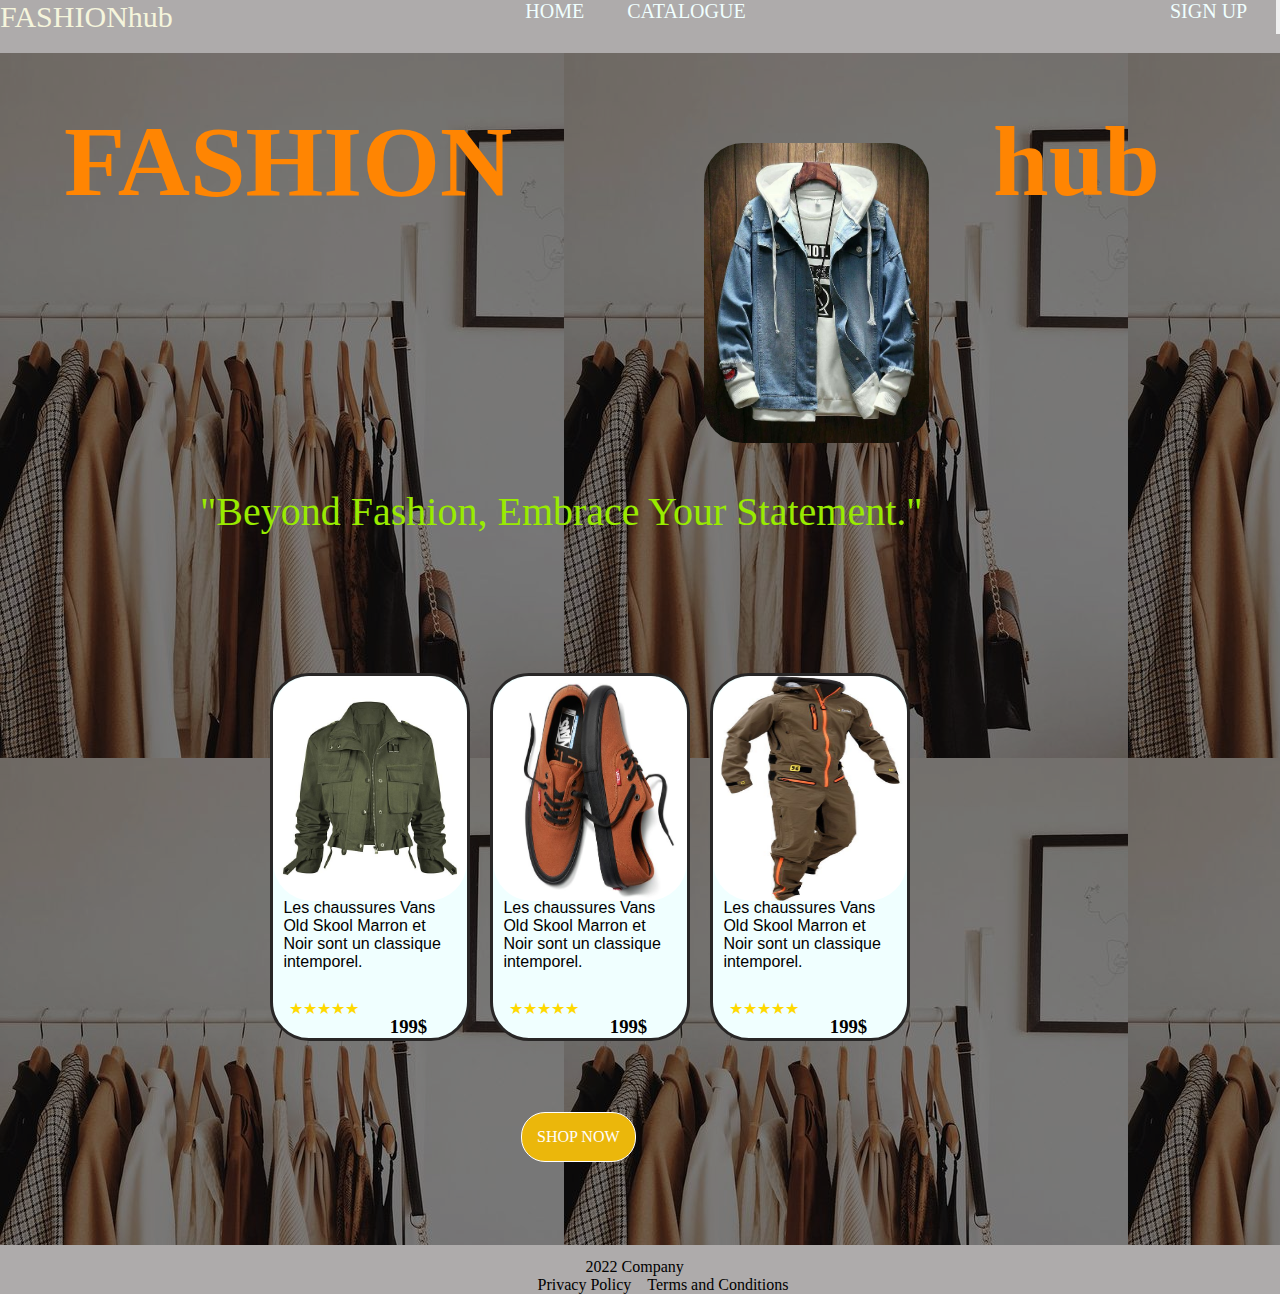
<file: index.html>
<!DOCTYPE html>
<html lang="en">
  <head>
    <meta charset="UTF-8" />
    <meta name="viewport" content="width=device-width, initial-scale=1.0" />
    <title>FASHIONHUB</title>
    <link rel="stylesheet" href="style.css" />
  </head>
  <body>
    <header>
      <a href="index.html" class="LOGO">FASHIONhub</a>
      <nav>
        <a href="index.html">HOME</a>
        <a class="CATA" href="cataliogue.html">CATALOGUE</a>
        <a href="INSCREPTION.html">SIGN UP</a>
      </nav>
      <button id="btnn">
        <span></span>
        <span></span>
        <span></span>
      </button>
    </header>

    <main class="main">
      <section>
        <div class="image">
           <div class="lop"><h1>FASHION</h1></div> 
          <img src="IMAGES/JEAN7.png" alt="K?K" />
          <div class="lop"><h1>hub</h1></div>
        </div>
        <p class="par1">"Beyond Fashion, Embrace Your Statement."</p>
      </section>

      <section class="homel">
        <div class="vdn">
          <img src="IMAGES/abd.jpg" alt="uu" />
          <p class="p1">
            Les chaussures Vans Old Skool Marron et Noir sont un classique
            intemporel.
          </p>
          <span class="STARS" >&#9733;&#9733;&#9733;&#9733;&#9733;</span
          >
          <h3 class="prix">199$</h3>
        </div>
        <div class="vdn3">
          <img src="IMAGES/azer.jpg" alt="uihgui" />
          <p class="p1">
            Les chaussures Vans Old Skool Marron et Noir sont un classique
            intemporel.
          </p>
          <span class="STARS"
            >&#9733;&#9733;&#9733;&#9733;&#9733;</span
          >
          <h3 class="prix">199$</h3>
        </div>
        <div class="vdn2">
          <img src="IMAGES/aa4.jpg" alt="" />
          <p class="p1">
            Les chaussures Vans Old Skool Marron et Noir sont un classique
            intemporel.
          </p>
          <span class="STARS">&#9733;&#9733;&#9733;&#9733;&#9733;</span
          >
          <h3 class="prix">199$</h3>
        </div>
        <span class="btn"><a href="cataliogue.html">SHOP NOW</a></span>
      </section>
   

     
    </main>
    <footer >
        <p>&nbsp;&nbsp;&nbsp;&nbsp;&nbsp;&nbsp;&nbsp;&nbsp;&nbsp;&nbsp;&nbsp;&nbsp;2022 Company</p>
        <P>Privacy Policy &nbsp;&nbsp;&nbsp;Terms and Conditions</P>
       
      </footer>

    <script src="js.js"></script>
  </body>
</html>
</file>
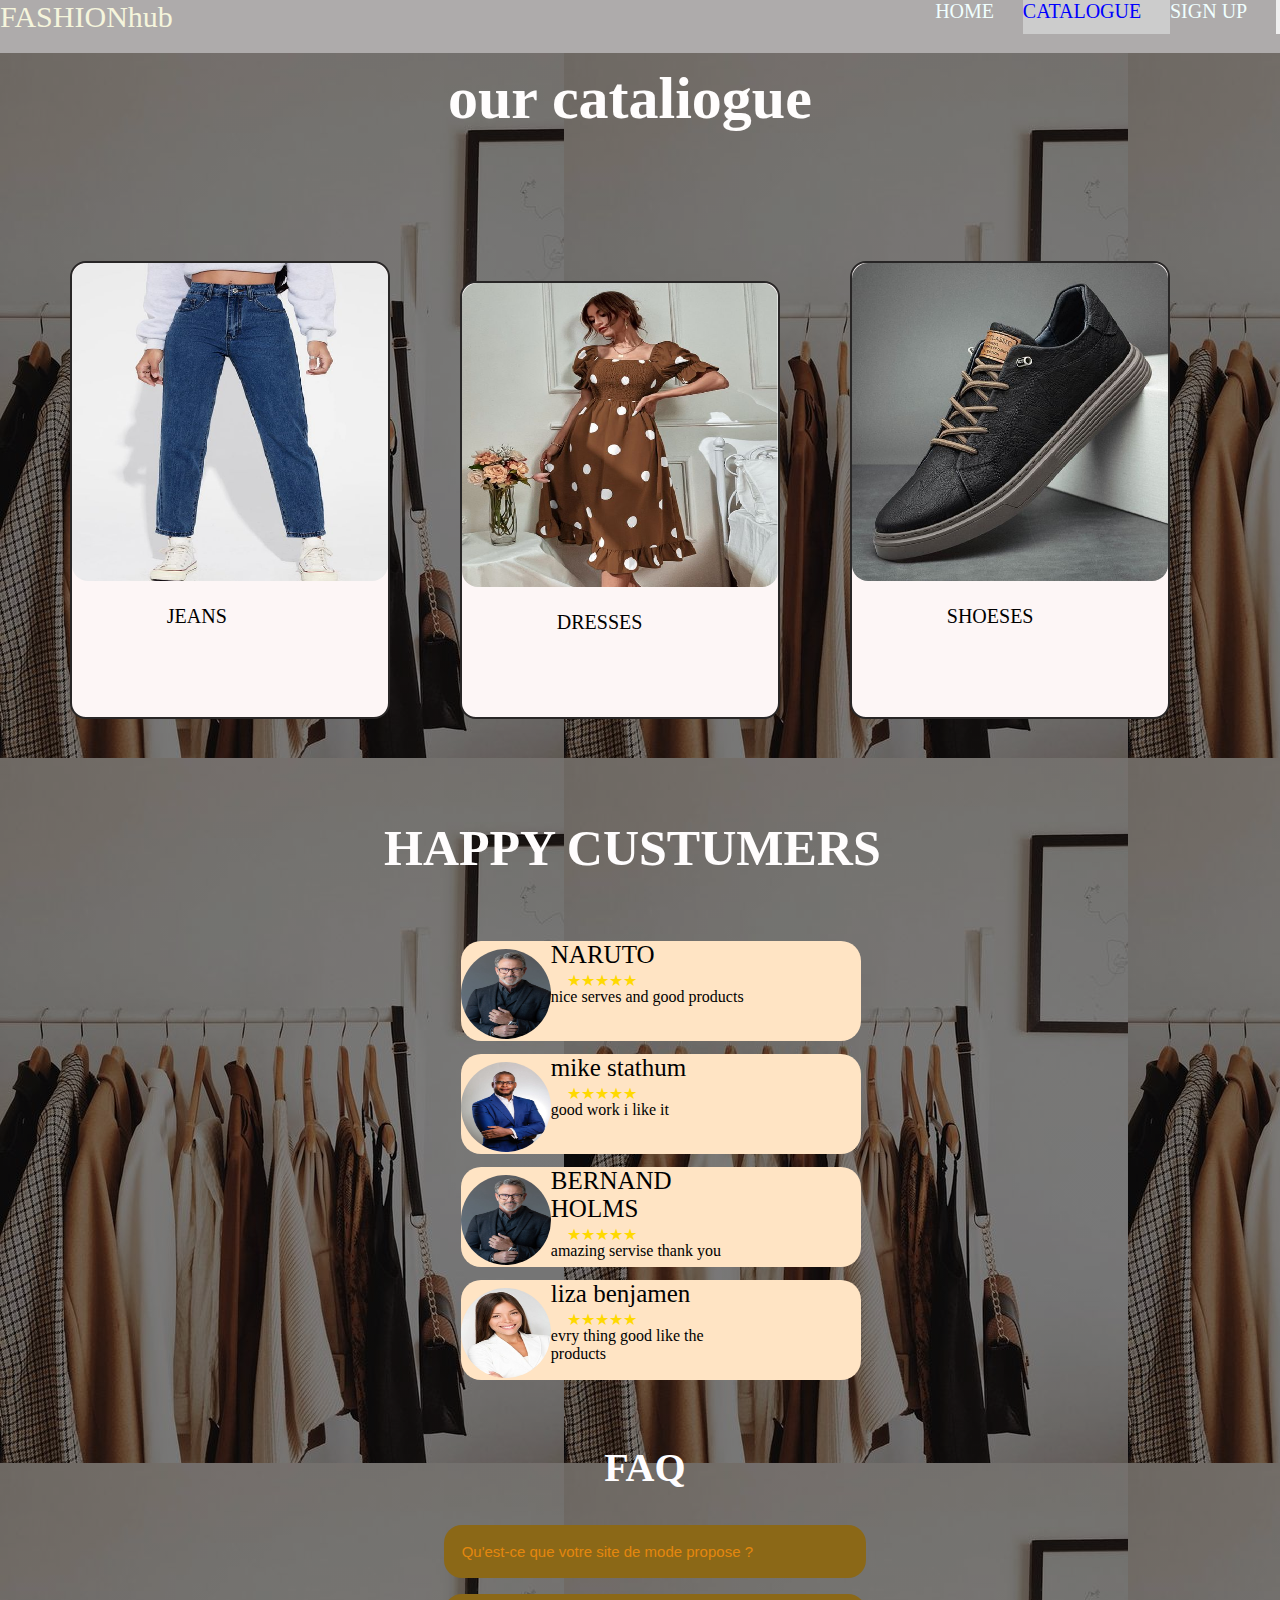
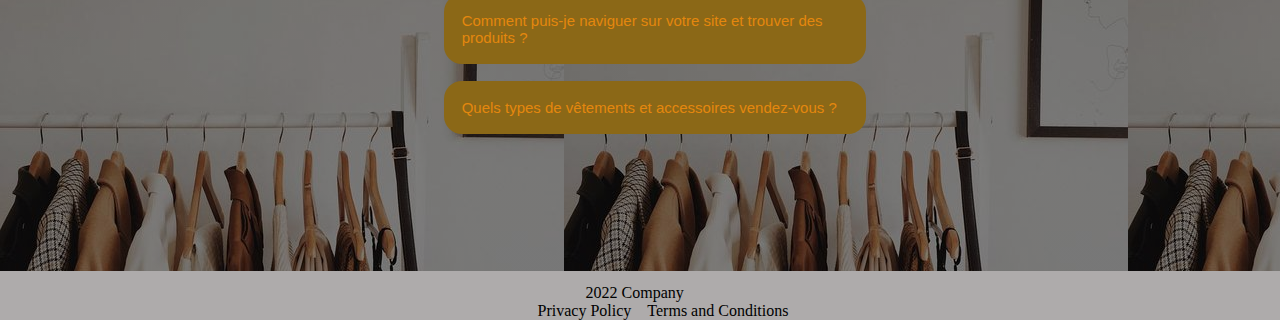
<file: cataliogue.html>
<!DOCTYPE html>
<html lang="en">
<head>
    <meta charset="UTF-8">
    <meta name="viewport" content="width=device-width, initial-scale=1.0">
    <title>CATALOGUE</title>
     <link rel="stylesheet" href="style.css">
</head>
<body>
    <header>
        <a href="index.html" class="LOGO">FASHIONhub</a>
       <nav>
       
        <a href="index.html">HOME</a>
            <a  class="active" class="CATA" href="cataliogue.html">CATALOGUE</a>
            <a  href="INSCREPTION.html">SIGN UP</a>
       </nav>
       <button id="btnn">
        <span></span>
        <span></span>
        <span></span>
    </button>
    </header>
    <main  class="main">
        <section class="catalogue">
            <div class="titl1">
                 <h1>our cataliogue</h1>
            </div>
            <div class="choix">
             <div><img src="IMAGES/JEEN1.png" alt="JU">
            <a href="jeans.html">JEANS</a>
           
            </div>
                <div><img src="IMAGES/DRESS6.png" alt="">
                <a href="dresses.html">DRESSES</a>
                
                </div>
                <div><img src="IMAGES/SH1.png" alt="">
                <a href="shoeses.html">SHOESES</a>
               
                </div>
            </div>  
        </section>
        
        <section class="happy" >
            <div >
                <h1>HAPPY CUSTUMERS</h1>
           </div>
           <div class="COMNTS">
            <div class="revew">
                <img class="comnt" src="IMAGES/profile1.jpg"alt="">
              <div  style="width: 200px;"> <p  class="namescomnt">NARUTO</p>
                <span class="STARS" >&#9733;&#9733;&#9733;&#9733;&#9733;</span>
                    <p>nice serves and good products</p>
                   
            </div>

            </div>
            <div class="revew">
                <img class="comnt" src="IMAGES/profile2.jpg"alt="">
              <div  style="width: 200px;"> <p class="namescomnt">mike stathum</p>
                <span class="STARS" >&#9733;&#9733;&#9733;&#9733;&#9733;</span>
                    <p>good work i like it</p>
                   
            </div>

            </div>
            <div class="revew">
                <img class="comnt" src="IMAGES/profile1.jpg"alt="">
              <div  style="width: 200px;"> <p class="namescomnt">BERNAND HOLMS</p>
                <span class="STARS" >&#9733;&#9733;&#9733;&#9733;&#9733;</span>
                    <p>amazing servise thank you </p>
                   
            </div>

            </div>
            <div class="revew">
                <img class="comnt" src="IMAGES/profile3.jpg"alt="">
              <div  style="width: 200px;"> <p class="namescomnt">liza benjamen</p>
                <span class="STARS" >&#9733;&#9733;&#9733;&#9733;&#9733;</span>
                    <p>evry thing good like the products</p>
                    
            </div>

            </div>
        </div>
        </section>
       <section class="FAQ">
        <h2>FAQ</h2>

<button class="accordion">Qu'est-ce que votre site de mode propose ?</button>
<div class="panel">
  <p>Notre site de mode propose une large gamme de vêtements, chaussures et accessoires tendance pour hommes, femmes et enfants..</p>
</div>

<button class="accordion">Comment puis-je naviguer sur votre site et trouver des produits ?</button>
<div class="panel">
  <p>Vous pouvez naviguer sur notre site en utilisant le menu principal pour explorer différentes catégories de produits, ou utiliser la fonction de recherche pour trouver des articles spécifiques..</p>
</div>

<button class="accordion">Quels types de vêtements et accessoires vendez-vous ?</button>
<div class="panel">
  <p>Nous proposons des vêtements de tous les types, y compris des robes, des chemises, des pantalons, des chaussures, des sacs à main, des bijoux, des lunettes de soleil et bien plus encore.</p>
</div>


       </section>
    </main>
    <footer >
        <p>&nbsp;&nbsp;&nbsp;&nbsp;&nbsp;&nbsp;&nbsp;&nbsp;&nbsp;&nbsp;&nbsp;&nbsp;2022 Company</p>
        <P>Privacy Policy &nbsp;&nbsp;&nbsp;Terms and Conditions</P>
       
      </footer>
    <script src="js.js"></script>
    <script>
         
         var acc = document.getElementsByClassName("accordion");
var i;

for (i = 0; i < acc.length; i++) {
  acc[i].addEventListener("click", function() {
    this.classList.toggle("active");
    var panel = this.nextElementSibling;
    if (panel.style.display === "block") {
      panel.style.display = "none";
    } else {
      panel.style.display = "block";
    }
  });
}

    </script>
</body>
</html>
</file>
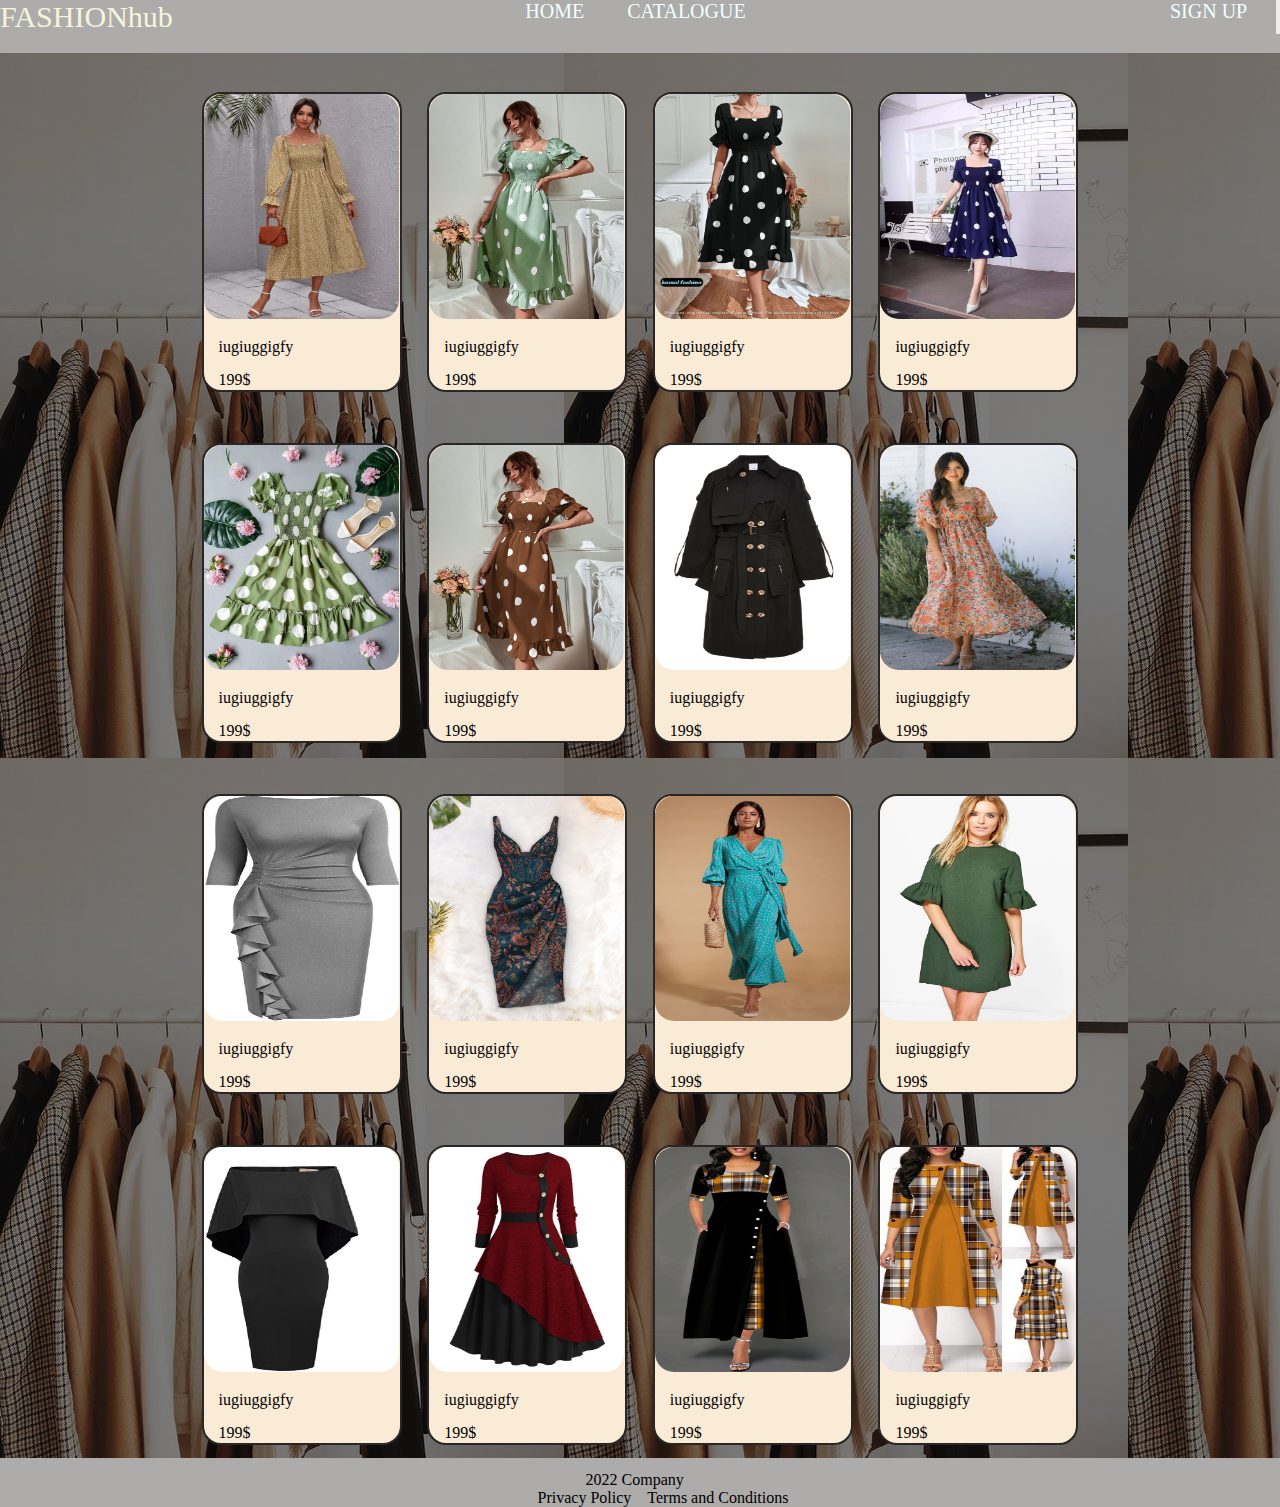
<file: dresses.html>
<!DOCTYPE html>
<html lang="en">
<head>
    <meta charset="UTF-8">
    <meta name="viewport" content="width=device-width, initial-scale=1.0">
    <title>DRESSES</title>
    <link rel="stylesheet" href="style.css">
</head>
<body>
    <header>
        <a href="index.html" class="LOGO">FASHIONhub</a>
        <nav>
          <a href="index.html">HOME</a>
          <a class="CATA" href="cataliogue.html">CATALOGUE</a>
          <a href="INSCREPTION.html">SIGN UP</a>
        </nav>
        <button id="btnn">
          <span></span>
          <span></span>
          <span></span>
        </button>
      </header>
      <main class="main">
        <div class="stayl">
        <section>
            <div class="line1">
             <div> <img src="IMAGES/DRESS1.png" alt="rr">
             <p>iugiuggigfy</p>
             <p>199$</p>
            </div>
             <div><img src="IMAGES/DRES2.png" alt="">
                <p>iugiuggigfy</p>
                <p>199$</p>
            </div>
             <div><img src="IMAGES/DRES3.png" alt="">
                <p>iugiuggigfy</p>
                <p>199$</p>
            </div>
             <div><img src="IMAGES/DRES54.png" alt="">
                <p>iugiuggigfy</p>
                <p>199$</p>
            </div>

            </div>
        </section>
        <section>
            <div class="line1">
             <div> <img src="IMAGES/DRES5.png" alt="rr">
             <p>iugiuggigfy</p>
             <p>199$</p>
            </div>
             <div><img src="IMAGES/DRESS6.png" alt="">
                <p>iugiuggigfy</p>
                <p>199$</p>
            </div>
             <div><img src="IMAGES/DRESS7.png" alt="">
                <p>iugiuggigfy</p>
                <p>199$</p>
            </div>
             <div><img src="IMAGES/DRESS8.png" alt="">
                <p>iugiuggigfy</p>
                <p>199$</p>
            </div>

            </div>
        </section>
    </div>
    <div class="stayl">
        <section>
            <div class="line1">
             <div> <img src="IMAGES/DRESS9.png" alt="rr">
             <p>iugiuggigfy</p>
             <p>199$</p>
            </div>
             <div><img src="IMAGES/DRESS10.png" alt="">
                <p>iugiuggigfy</p>
                <p>199$</p>
            </div>
             <div><img src="IMAGES/DRESS11.png" alt="">
                <p>iugiuggigfy</p>
                <p>199$</p>
            </div>
             <div><img src="IMAGES/DRESS12.png" alt="">
                <p>iugiuggigfy</p>
                <p>199$</p>
            </div>

            </div>
        </section>
        <section>
            <div class="line1">
             <div> <img src="IMAGES/DRESS13.png" alt="rr">
             <p>iugiuggigfy</p>
             <p>199$</p>
            </div>
             <div><img src="IMAGES/dress14.jpg" alt="">
                <p>iugiuggigfy</p>
                <p>199$</p>
            </div>
             <div><img src="IMAGES/DRESS15.jpg" alt="">
                <p>iugiuggigfy</p>
                <p>199$</p>
            </div>
             <div><img src="IMAGES/DRESS16.jpg" alt="">
                <p>iugiuggigfy</p>
                <p>199$</p>
            </div>

            </div>
        </section>
    </div>

      </main>
      <footer >
        <p>&nbsp;&nbsp;&nbsp;&nbsp;&nbsp;&nbsp;&nbsp;&nbsp;&nbsp;&nbsp;&nbsp;&nbsp;2022 Company</p>
        <P>Privacy Policy &nbsp;&nbsp;&nbsp;Terms and Conditions</P>
       
      </footer>
    <script src="js.js"></script>
</body>
</html>
</file>
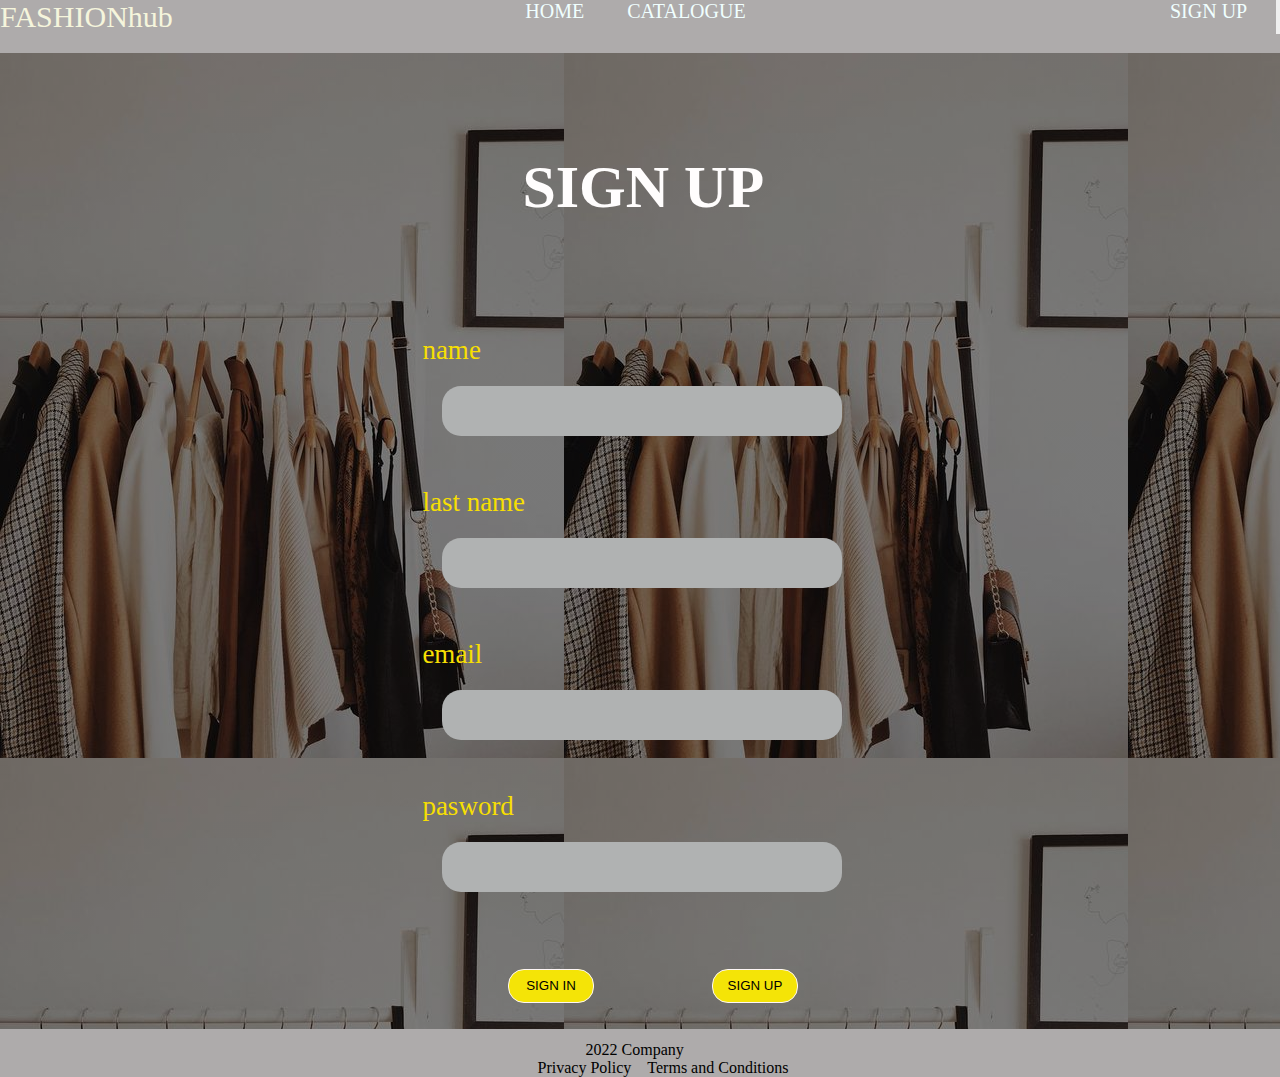
<file: INSCREPTION.html>
<!DOCTYPE html>
<html lang="en">
<head>
    <meta charset="UTF-8">
    <meta name="viewport" content="width=device-width, initial-scale=1.0">
    <title>SIGN UP</title>
    <link rel="stylesheet" href="style.css">

</head>
<body>
    <header>
        <a href="index.html" class="LOGO">FASHIONhub</a>
        <nav>
          <a href="index.html">HOME</a>
          <a class="CATA" href="cataliogue.html">CATALOGUE</a>
          <a href="#">SIGN UP</a>
        </nav>
        <button id="btnn">
          <span></span>
          <span></span>
          <span></span>
        </button>
      </header>
      <main class="main">
    <section id="SIGNUP" class="SINGUP">
        <div class="sign">
            <h1 class="port">SIGN UP</h1>
        </div>
        
    <div id="errorel" class="container3">
           <form id="FORM" action="/" method="get">
            <label for="name" > name</label>
            <br>
            <input id="name" name="name" type="text" required>
            <BR></BR>
            <label for="name" >last name</label>
            <br>
            <input id="name" name="name" type="text" required>

            <BR></BR>
            <label for="email" > email</label>
            <br>
            <input id="email" name="email" type="email" required>
            <BR></BR>
            <label for="password" > pasword</label>
            <br>
            <input id="password" name="password" type="passwors" required>
            <BR></BR>
            <button class="sign1" id="B1" type="submit">SIGN IN</button>
            <button class="sign1" id="B2" type="submit">SIGN UP</button>
           </form>

        </div> 
    </section> 
    <section id="SIGNIN" class="SINGIN">
        <div class="sign">
            <h1 class="port">SIGN IN</h1>
        </div>
    <div class="container3">
      
      <form id="FORM" action="/" method="get">
       
        <label for="email" > email</label>
        <br>
        <input id="email" name="email" type="email" required>
        <BR></BR>
        <label for="password" > pasword</label>
        <br>
        <input id="password" name="password" type="passwors" required>
        <BR></BR>
        <button class="sign1" id="B3" type="submit">SIGN IN</button>
        <button class="sign1" id="B4" type="submit">SIGN UP</button>
       </form>
    </section> 
</main>
<footer >
    <p>&nbsp;&nbsp;&nbsp;&nbsp;&nbsp;&nbsp;&nbsp;&nbsp;&nbsp;&nbsp;&nbsp;&nbsp;2022 Company</p>
    <P>Privacy Policy &nbsp;&nbsp;&nbsp;Terms and Conditions</P>
   
  </footer>
 
<script src="js.js"></script>
</body>
</html>
</file>
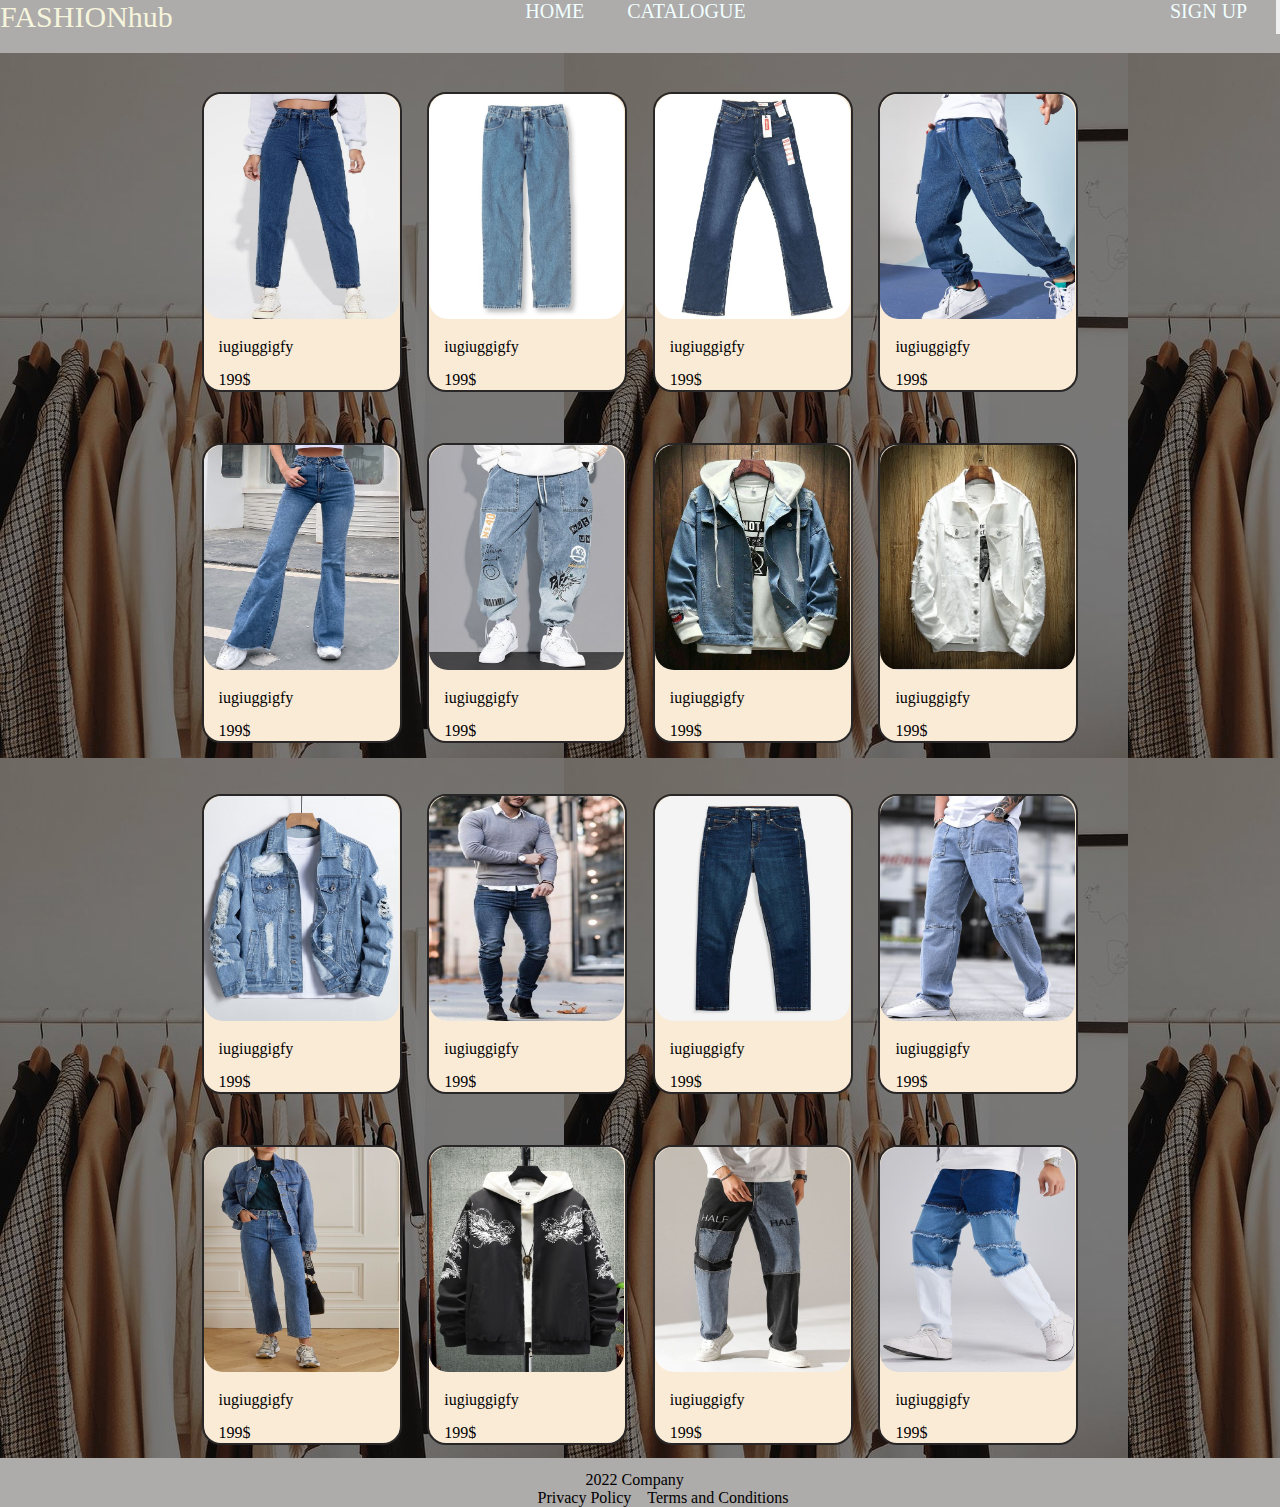
<file: jeans.html>
<!DOCTYPE html>
<html lang="en">
<head>
    <meta charset="UTF-8">
    <meta name="viewport" content="width=device-width, initial-scale=1.0">
    <title>jeans</title>
    <link rel="stylesheet" href="style.css">
</head>
<body>
    <header>
        <a href="index.html" class="LOGO">FASHIONhub</a>
        <nav>
          <a href="index.html">HOME</a>
          <a class="CATA" href="cataliogue.html">CATALOGUE</a>
          <a href="INSCREPTION.html">SIGN UP</a>
        </nav>
        <button id="btnn">
          <span></span>
          <span></span>
          <span></span>
        </button>
      </header>
      <main class="main">
        <div class="stayl">
        <section>
            <div class="line1">
             <div> <img src="IMAGES/JEEN1.png" alt="rr">
             <p>iugiuggigfy</p>
             <p>199$</p>
             

            </div>
             <div><img src="IMAGES/JEAN2.png" alt="">
                <p>iugiuggigfy</p>
                <p>199$</p>
            </div>
             <div><img src="IMAGES/JEAN3.png" alt="">
                <p>iugiuggigfy</p>
                <p>199$</p>
            </div>
             <div><img src="IMAGES/JEAN4.png" alt="">
                <p>iugiuggigfy</p>
                <p>199$</p>
            </div>

            </div>
        </section>
        <section>
            <div class="line1">
             <div> <img src="IMAGES/JEAN5.png" alt="rr">
             <p>iugiuggigfy</p>
             <p>199$</p>
            </div>
             <div><img src="IMAGES/JEAN6.png" alt="">
                <p>iugiuggigfy</p>
                <p>199$</p>
            </div>
             <div><img src="IMAGES/JEAN7.png" alt="">
                <p>iugiuggigfy</p>
                <p>199$</p>
            </div>
             <div><img src="IMAGES/JEAN8.png" alt="">
                <p>iugiuggigfy</p>
                <p>199$</p>
            </div>

            </div>
        </section>
    </div>
    <div class="stayl">
        <section>
            <div class="line1">
             <div> <img src="IMAGES/JEAN9.png" alt="rr">
             <p>iugiuggigfy</p>
             <p>199$</p>
            </div>
             <div><img src="IMAGES/JEAN10.png" alt="">
                <p>iugiuggigfy</p>
                <p>199$</p>
            </div>
             <div><img src="IMAGES/JEAN11.png" alt="">
                <p>iugiuggigfy</p>
                <p>199$</p>
            </div>
             <div><img src="IMAGES/JEAN12.png" alt="">
                <p>iugiuggigfy</p>
                <p>199$</p>
            </div>

            </div>
        </section>
        <section>
            <div class="line1">
             <div> <img src="IMAGES/JEAN13.png" alt="rr">
             <p>iugiuggigfy</p>
             <p>199$</p>  
            </div>
             <div><img src="IMAGES/JEAN14.png" alt="">
                <p>iugiuggigfy</p>
                <p>199$</p> 
            </div>
             <div><img src="IMAGES/JEAN15.jpg" alt="">
                <p>iugiuggigfy</p>
                <p>199$</p> 
            </div>
             <div><img src="IMAGES/JEAN16.jpg" alt="">
                <p>iugiuggigfy</p>
                <p>199$</p>
            </div>

            </div>
        </section>
    </div>

      </main>
      <footer >
        <p>&nbsp;&nbsp;&nbsp;&nbsp;&nbsp;&nbsp;&nbsp;&nbsp;&nbsp;&nbsp;&nbsp;&nbsp;2022 Company</p>
        <P>Privacy Policy &nbsp;&nbsp;&nbsp;Terms and Conditions</P>
       
      </footer>
    <script src="js.js"></script>
    
</body>
</html>
</file>
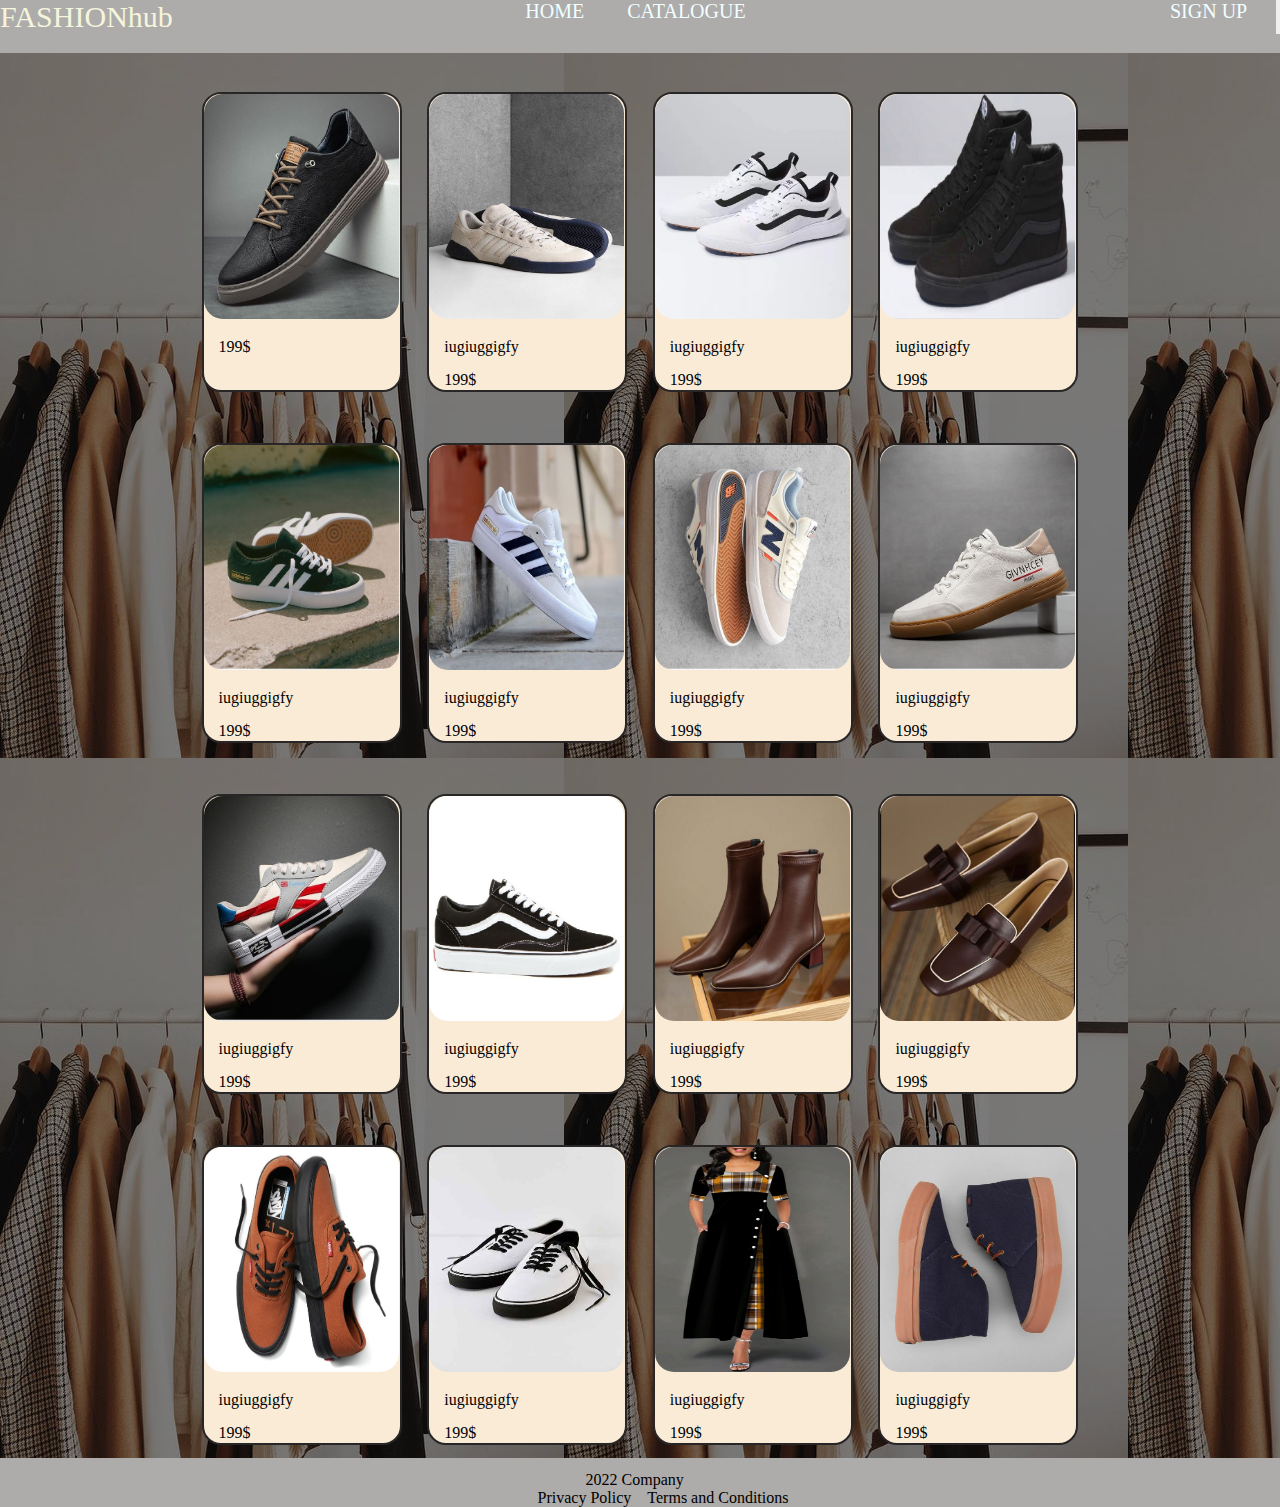
<file: shoeses.html>
<!DOCTYPE html>
<html lang="en">
<head>
    <meta charset="UTF-8">
    <meta name="viewport" content="width=device-width, initial-scale=1.0">
    <title>SHOESES</title>
    <link rel="stylesheet" href="style.css">
</head>
<body>
     <header>
        <a href="index.html" class="LOGO">FASHIONhub</a>
        <nav>
          <a href="index.html">HOME</a>
          <a class="CATA" href="cataliogue.html">CATALOGUE</a>
          <a href="INSCREPTION.html">SIGN UP</a>
        </nav>
        <button id="btnn">
          <span></span>
          <span></span>
          <span></span>
        </button>
      </header>
      <main class="main">
        <div class="stayl">
        <section>
            <div class="line1">
             <div><a href=""> <img src="IMAGES/SH1.png" alt="rr"></a>
             <p></p>
             <p>199$</p>
            </div>
             <div><img src="IMAGES/SH2.png" alt="">
                <p>iugiuggigfy</p>
                <p>199$</p>
            </div>
             <div><img src="IMAGES/SH3.png" alt="">
                <p>iugiuggigfy</p>
                <p>199$</p>
            </div>
             <div><img src="IMAGES/SH4.png" alt="">
                <p>iugiuggigfy</p>
                <p>199$</p>
            </div>

            </div>
        </section>
        <section>
            <div class="line1">
             <div> <img src="IMAGES/SH5.png" alt="rr">
             <p>iugiuggigfy</p>
             <p>199$</p>
            </div>
             <div><img src="IMAGES/SH6.png" alt="">
                <p>iugiuggigfy</p>
                <p>199$</p>
            </div>
             <div><img src="IMAGES/SH7.png" alt="">
                <p>iugiuggigfy</p>
                <p>199$</p>
            </div>
             <div><img src="IMAGES/SH8.png" alt="">
                <p>iugiuggigfy</p>
                <p>199$</p>
            </div>

            </div>
        </section>
    </div>
    <div class="stayl">
        <section>
            <div class="line1">
             <div> <img src="IMAGES/SH9.png" alt="rr">
             <p>iugiuggigfy</p>
             <p>199$</p>
            </div>
             <div><img src="IMAGES/SH10.png" alt="">
                <p>iugiuggigfy</p>
                <p>199$</p>
            </div>
             <div><img src="IMAGES/SH11.jpg" alt="">
                <p>iugiuggigfy</p>
                <p>199$</p>
            </div>
             <div><img src="IMAGES/SH12.jpg" alt="">
                <p>iugiuggigfy</p>
                <p>199$</p>
            </div>

            </div>
        </section>
        <section>
            <div class="line1">
             <div> <img src="IMAGES/SH13.jpg" alt="rr">
             <p>iugiuggigfy</p>
             <p>199$</p>
            </div>
             <div><img src="IMAGES/SH14.jpg" alt="">
                <p>iugiuggigfy</p>
                <p>199$</p>
            </div>
             <div><img src="IMAGES/DRESS15.jpg" alt="">
                <p>iugiuggigfy</p>
                <p>199$</p>
            </div>
             <div><img src="IMAGES/SH16.jpg" alt="">
                <p>iugiuggigfy</p>
                <p>199$</p>
            </div>

            </div>
        </section>
    </div>
      </main>
      <footer >
        <p>&nbsp;&nbsp;&nbsp;&nbsp;&nbsp;&nbsp;&nbsp;&nbsp;&nbsp;&nbsp;&nbsp;&nbsp;2022 Company</p>
        <P>Privacy Policy &nbsp;&nbsp;&nbsp;Terms and Conditions</P>
       
      </footer>
    <script src="js.js"></script>
</body>
</html>
</file>
<file: style.css>
*{
    padding: 0;
    margin: 0;
    box-sizing: border-box;
    
}
body{
    background-color: rgb(174, 171, 171);
    height: auto;
}
 .main{
    background-image: linear-gradient(rgba(0,0,0,0.4), rgba(0,0,0,0.4)) ,url(IMAGES/23.jpg);
    height:100%;
    width: 100%;
    overflow-x: hidden;
    
 }

    


header{
    display: flex;
    position: relative;
    margin-bottom: 1.5%;
    width: 100%;
    z-index: 100px;   
}
header nav a.active{
   color: blue;
}

.image{
    margin-top: -1%;
    display: flex;
    justify-content: center;
    justify-content: space-between;
}
.lop{
    margin-top: 5%;
    margin-left: 5%;
    margin-right: 15%;
    font-size: 50px;
    color: rgb(255, 133, 2);
    
}
.titl1 h1{
    color: #fffdfd;
    font-size: 60px;
    margin-left: 35%;
    margin-top: 100px;
}
.happy h1{
    color: #fffdfd;
    font-size: 50px;
    margin-left: 30%;
    margin-top: 100px;
}
.image img{
  margin-top: 8%;
    height:300px;
   border-radius: 39px;
   
    left: 10%;
    object-fit:contain;  
}


nav{
    display:flex;
    justify-content:right;
    width: 85%;
    
}
nav a {
    text-decoration:none;
    color: azure;
    padding-right: 4%;
    font-size: 20px;
     white-space: nowrap;
    
}
.CATA{
    margin-right: 55%;
    margin-left: 2%;
}
nav a:hover{
    color: blue;
}

.par1{
    font-size: 40px;
    width: px;
    margin-left: 200px;
    margin-top: 45px;
    color: rgb(153, 235, 0);
}
.btn{
    margin-top: 27%;
    margin-bottom: 5%;
    margin-left: -24%;
    border:white solid 1px;
    padding: 15px;
    border-radius: 24px;
    background-color: rgb(235, 183, 11);
   
    

}

.btn:hover{
    background-color: aqua;
}
.btn a{
    text-decoration: none;
    color: #fffdfd;
}



footer{
    margin-top:1%;
    margin-left: 42%;

}
.LOGO{
    margin-right: 30%;
     font-size: 30px;
     text-decoration: none;
     color: beige;
}
.cata{
    margin-right: 40%;
}
.homel{
    display: flex;
     justify-content: center;
      margin-top: 10%;
      margin-left: -30%;
      

    
}
.vdn{
    background-color: azure;
    width: 200px;
    border: #282626 solid;
    border-radius: 39px;
    height: 15%;
    margin: 10px;
}
.vdn img {
    width: 100%;
    top: 0%;
    right: 0%;
    border-radius: 39px;
    height: 225px;
    
}


.vdn2{
    width: 200px;
    background-color: azure;
    border: #282626 solid;
    border-radius: 39px;
    height: 15%;
    margin: 10px;
   
}
.vdn2 img{
  width: 100%;
    top: 0%;
    right: 0%;
    border-radius: 39px;
    height: 225px;
}
.vdn3{
    
    width: 200px;
    background-color: azure;
    border: #282626 solid;
    border-radius: 39px;
    height: 15%;
    margin: 10px;
   
} .vdn3 img{
    width:100%;
    top: 0%;
    right: 0%;
    border-radius: 39px;
    height: 225px;
    
}
.p1{
    font-family: 'Trebuchet MS', 'Lucida Sans Unicode', 'Lucida Grande', 'Lucida Sans', Arial, sans-serif;
    position: relative;
    top: -16px;
    padding: 10px;
}
.STARS{
    position: relative;
     top: 2px; 
     left: 16px;
     color: rgb(255, 217, 0);
}

.prix{
    position: relative;
    top: -7%; 
    left: 60%; 
}
.catalogue{
    margin-top: -7%;
    display:block;
    margin-left:0%;
    
   
}

.choix{
    display: flex;
    margin-top: 10%;
    width: 100%;
    margin-right: 100px;
}
.choix div{
    background-color: #fdf6f6;
    width: 25%;
    border: #282626 2px solid;
    border-radius: 16px;
    margin-left: 70px;

}

.choix div img{
    width: 100%;
    height: 70%;
    border-radius: 16px;
}
.choix div a{
    display: block;
    text-decoration: none;
    color: black;
    font-size: 20px;
    margin-left: 30%;
    margin-top: 20px;
}
.choix div:nth-child(2){
    margin-top:20px;
}
.comnt{
    width: 90px;
    height: 90px;
    margin-top: 2%;
    border-radius: 50%;
    
}
.COMNTS{
    margin-top: 5%;
}
.revew{
    display: flex;
     background-color: bisque;
      width: 400px;
      margin: 1%;
       border-radius: 20px;
       margin-left: 36%;
        height: 100px;
}
.namescomnt{
    font-size: 25px;
}

.accordion {
    background-color: #8b6817;
    color: #e4870e;
    cursor: pointer;
    padding: 18px;
    width: 50%;
    border: none;
    text-align: left;
    outline: none;
    font-size: 15px;
    transition: 0.4s;
    
  }
  
  .active, .accordion:hover {
    background-color: #ccc; 
  }
  
  .panel {
    width: 50%;
    padding: 0 18px;
    display: none;
    background-color: white;
    overflow: hidden;
    border-radius: 18px;
  }
  .FAQ{
    margin-top: 5%;
    margin-left: 34%;
    margin-bottom: 10%;
    
  }
  .FAQ button{
    margin: 1%;
    border-radius: 18px;
  }
  .FAQ h2{
    margin-left: 20%;
    margin-bottom: 3%;
    font-size: 40px;
    color: #fefdff;
  }



.line1{
    margin-top: 2%;
    display: flex;
    justify-content: center;
}
.line1 div{
    width: 200px;
    height: 300px;
    border: #282626 2px solid;
    margin: 1%;
    border-radius: 19px;
    background-color: antiquewhite;
   
}
.line1 div:hover{
    box-shadow: 10px 10px 100px black;
}

.line1 div img{
    width: 195px;
    height: 76%;
    border-radius: 19px;

}
.line1 div p{
    margin-left: 70px;
    margin: 15px;
}
.container3{
    height: auto;
   margin-left: 33%;
   margin-top: 1%;
   color: hsl(54, 98%, 49%);
   font-size: 27px;
}
.container3 p{
    margin-left: 3%;
}
.container3 input{
    width: 400px;
    height: 50px;
    margin: 20px;
    border-radius: 19px;
    outline: none;
    border:none;
    background-color: rgb(176, 178, 178);
    color: #000000;
}
.sign1{
    
    width: 10%;
    padding: 1%;
    margin: 3%;
    margin-left: 10%;
    border: #fdf6f6 solid 1px;
    border-radius: 16px;
    background-color: rgb(244, 228, 7);
}
.sign{
    margin-left:33%;
    padding: 100px;
    font-size: 30px;
    color: #fffdfd;
}
.SINGIN{
    display: none;
}


@media screen and (max-width: 768px ) {
   
  /*responsive header */
    header{
    
        position: fixed;
        width: 100%;
       
    }
    .LOGO{
        margin-top: 3%;
        margin-right: 33%;
         font-size: 26px;
         color: #fd8701;
    }
    
    #btnn{
        border: none;
        border-radius:0px;
        background-color: rgb(126, 126, 120);
        width: 40px;
        padding: 1%;
        position: fixed;
        top: 3%;
        right: 10px;
        

    }
    button span{
        display: block;
        background-color: rgb(245, 245, 245);
        width: 100%;
        height: 3px;
    }
    button span:nth-child(2){
        margin-top: 3px;
        margin-bottom: 3px;
    }
    nav{
      background-color: #ec0a0a;
      border-radius: 10px;
     padding:10px;
      width: 26%;
      height:200px;
      display:flex;
      flex-direction: column;
      justify-content: space-around;
      position: fixed;
      top: 5%;
      right: 0%;
      transform: translateX(100%);
    }
        nav.active {
        transform: translateX(0%);
    }
    
    button.active {
        transform: translateX(-15%);
    }
    /*RESPONSIVE HOME */
    .lop{
        margin-top: 18%;
        
        margin-left: 5%;
        font-size: 15px;
        color: rgb(255, 133, 2);
        
    }

    .image img{
        margin-left: -10%;
        width: 200px;
        margin-top: 8%;
          height:300px;
         border-radius: 39px;
         
          
          object-fit:contain;  
      }
    
    
    .par1{
        font-size: 20px;
        width: 90%;
        margin-left: 15%;
        margin-top: 1%;
    
    }
    .homel{
        width: 100%;
        display: flex;
         flex-direction: column;
          margin-top: 10%;
          margin-left: 15%;
          overflow-x: hidden;
          
    
        
    }
    .vdn{
        background-color: azure;
        width: 300px;
        border: #282626 solid;
        border-radius: 39px;
        height: 15%;
        margin: 10px;
    }
    .vdn img {
        width: 100%;
        top: 0%;
        right: 0%;
        border-radius: 39px;
        height: 225px;
        
    }
    
    
    .vdn2{
        width: 300px;
        background-color: azure;
        border: #282626 solid;
        border-radius: 39px;
        height: 15%;
        margin: 10px;
       
    }
    .vdn2 img{
      width: 100%;
        top: 0%;
        right: 0%;
        border-radius: 39px;
        height: 225px;
    }
    .vdn3{
        
        width: 300px;
        background-color: azure;
        border: #282626 solid;
        border-radius: 39px;
        height: 15%;
        margin: 10px;
       
    } .vdn3 img{
        width:100%;
        top: 0%;
        right: 0%;
        border-radius: 39px;
        height: 225px;
        
    }
    .p1{
        font-family: 'Trebuchet MS', 'Lucida Sans Unicode', 'Lucida Grande', 'Lucida Sans', Arial, sans-serif;
        position: relative;
        top: -16px;
        padding: 10px;
    }
    .STARS{
        position: relative;
         top: 2px; 
         left: 16px;
         color: rgb(255, 217, 0);
    }
    
    .prix{
        position: relative;
        top: -7%; 
        left: 60%; 
    }
    .btn{
        width: 100px;
        margin-top: 10%;
        margin-bottom: 5%;
        margin-left: 27%;
        border:white solid 1px;
        padding: 10px;
        border-radius: 24px;
        background-color: rgb(235, 183, 11);
       
        
    
    }
    .btn a{
        font-size: 15px;
        text-decoration: none;
        color: #fffdfd;
    }
    /*RESPONSIVE HOME*/
    /*RESPONSIVE DE CATALOGUE*/

    .choix{
    display: flex;
    flex-direction: column;
    margin-top: 10%;
    width: 100%;
    margin-right: 100px;
}
.choix div{
    background-color: #fdf6f6;
    width: 45%;
    border: #282626 2px solid;
    border-radius: 16px;
    margin-left: 27%;
    margin-top: 3%;

}

.choix div img{
    width: 100%;
    height: 70%;
    border-radius: 16px;
}
.choix div a{
    display: block;
    text-decoration: none;
    color: black;
    font-size: 20px;
    margin-left: 30%;
    margin-top: 3%;
    margin-bottom: 3%;
}
.choix div:nth-child(2){
    margin-top:2%;
}
/*CHOIX RESPONSIVE*/

.titl1 h1{
    color: #fffdfd;
    font-size: 26px;
    margin-left: 35%;
    margin-top: 100px;
}
.happy h1{
    color: #fffdfd;
    font-size: 26px;
    margin-left: 18%;
    margin-top: 100px;
}
.COMNTS{
    display: flex;
    flex-direction: column;
    margin-top: 9%;
    margin-left: 26%;
    
}
.revew{
    display: flex;
  
     background-color: bisque;
      width: 60%;
       border-radius: 20px;
        margin: 2%;
        height: 100px;
        
}

.namescomnt{
    font-size:16px;
    margin-top: 7px;
}

.revew div p:nth-child(2){
    font-size: 16px;
}  
.STARS{
      font-size: 15px;
     color: rgb(255, 217, 0);
}
/*COMENTS*/

.qa{
    display: block;
    height: 20%;
    margin-top: 100px;
    margin-left: 9%;
}
.qa div{
    width:80%;
    height:2% ;
    background-color: bisque;
    margin: 15px;
    border-radius: 15px;
    padding: 10px;
    margin-right: 1100%;
}
.qa div svg{
  fill: #282626;
    width: 30px;
     margin-left:90% ;
     margin-top: 7%;
    
}
.stayl{
    display: flex;
    justify-content: space-between;
    width: 350px;
    margin-left: 7%;
}
  
.line1{
    margin-top: 50%;
    display: flex;
    flex-direction: column;
}
.line1 div{
    width: 150px;
    height: 250px;
    border: #282626 2px solid;
    margin: 10%;
    border-radius: 19px;
    background-color: antiquewhite;
   
}
.line1 div:hover{
    box-shadow: 10px 10px 100px black;
}

.line1 div img{
    width: 100%;
    height: 76%;
    border-radius: 19px;

}
.line1 div p{
   margin-left: 15%;
   margin-top: 1%;
}
/*les pages respon*/
.container3{
    height: auto;
   margin-left: 15%;
   margin-top: -15%;
   color: hsl(54, 98%, 49%);
   font-size: 20px;
}
.container3 p{
    margin-left: 11%;
}
.container3 input{
    
    width: 80%;
    height:30px;
    margin: 10px;
    border-radius: 19px;
    outline: none;
    border:none;
    background-color: rgb(176, 178, 178);
    color: #000000;
}
.sign1{
        width: 25%;
        margin-top: 15%;
        margin-bottom: 40%;
        margin-left: 10%;
        border:white solid 1px;
        padding: 7px;
        border-radius: 24px;
        background-color: rgb(235, 183, 11);
        
}
.sign{
    margin-left:20%;
    padding: 100px;
    font-size: 15px;
    color: #fffdfd;
}
.SINGIN{
    display: none;
}
   
footer{
    margin-top:2%;
    margin-left: 25%;
    

}
    
}
</file>
